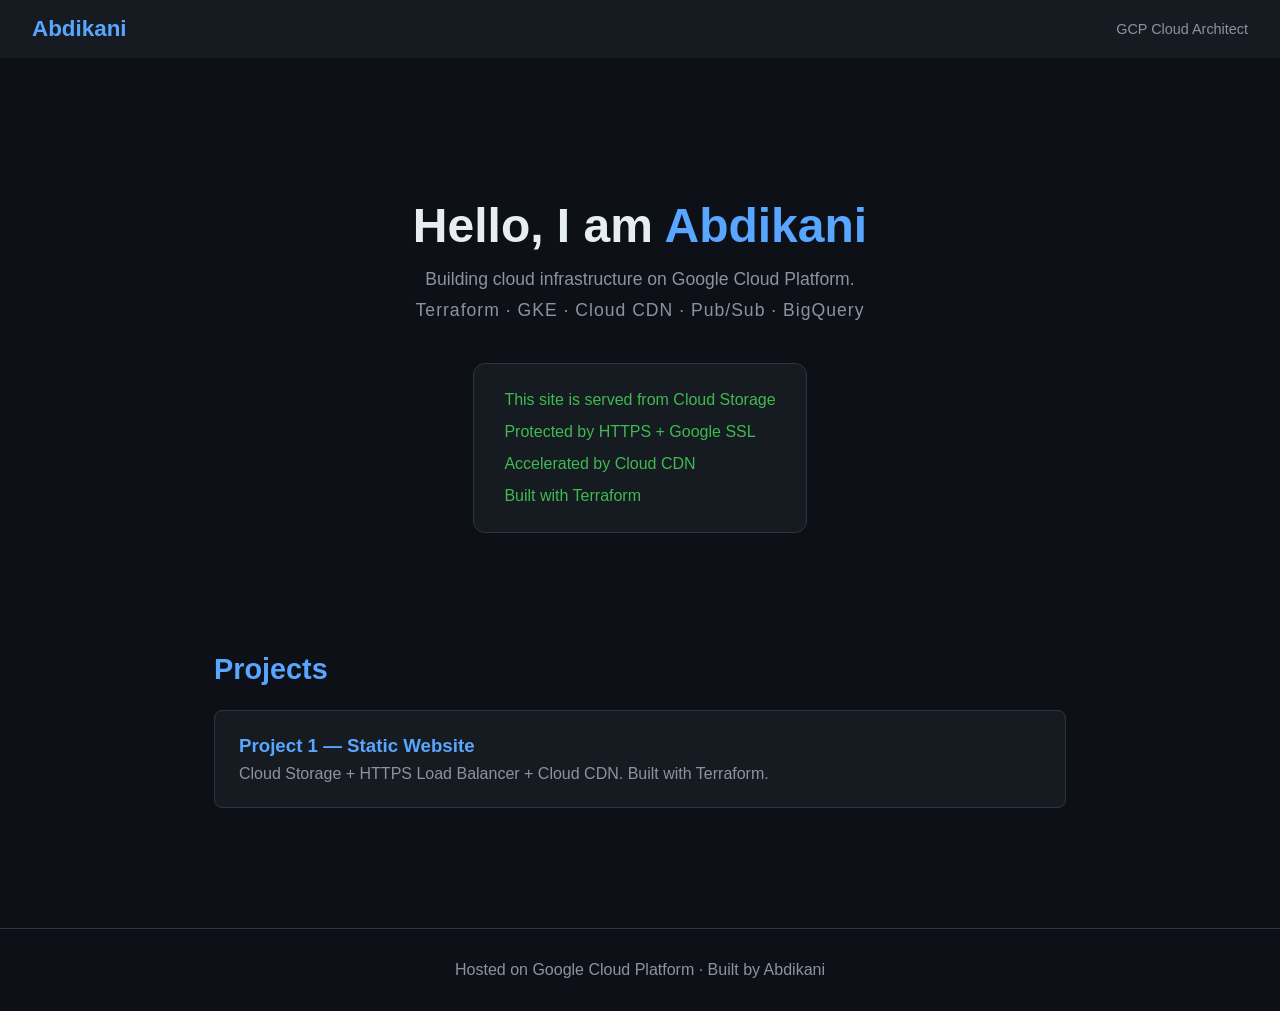
<file: project-1/website/index.html>
<!DOCTYPE html>
<html lang='en'>
<head>
<meta charset='UTF-8'>
<meta name='viewport' content='width=device-width, initial-scale=1.0'>
<title>Abdikani — Cloud Architect</title>
<link rel='stylesheet' href='style.css'>
</head>
<body>
<header>
<nav>
<span class='logo'> Abdikani</span>
<span class='tag'>GCP Cloud Architect</span>
</nav>
</header>
<main>
<section class='hero'>
<h1>Hello, I am <span class='name'>Abdikani</span></h1>
<p>Building cloud infrastructure on Google Cloud Platform.</p>
<p class='stack'>Terraform · GKE · Cloud CDN · Pub/Sub · BigQuery</p>
<div class='badge'>
<span> This site is served from Cloud Storage</span><br
<span> Protected by HTTPS + Google SSL</span><br>
<span> Accelerated by Cloud CDN</span><br>
<span> Built with Terraform</span>
</div>
</section>
<section class='projects'>
<h2>Projects</h2>
<div class='card'>
<h3>Project 1 — Static Website</h3>
<p>Cloud Storage + HTTPS Load Balancer + Cloud CDN. Built with Terraform.</p>
</div>
</section>
</main>
<footer><p>Hosted on Google Cloud Platform · Built by Abdikani</p></footer>
</body>
</html
</file>
<file: project-1/website/style.css>
* { margin: 0; padding: 0; box-sizing: border-box; }
body { font-family: 'Segoe UI', sans-serif; background: #0d1117; color: #e6edf3; }
header { background: #161b22; padding: 16px 32px; display: flex; align-items: center; }
nav { display: flex; justify-content: space-between; width: 100%; align-items: center; }
.logo { font-size: 1.4rem; font-weight: bold; color: #58a6ff; }
.tag { color: #8b949e; font-size: 0.9rem; }
main { max-width: 900px; margin: 0 auto; padding: 60px 24px; }
.hero { text-align: center; padding: 80px 0 60px; }
h1 { font-size: 3rem; margin-bottom: 16px; }
.name { color: #58a6ff; }
.hero p { font-size: 1.1rem; color: #8b949e; margin-bottom: 10px; }
.stack { color: #3fb950; font-size: 1rem; letter-spacing: 1px; margin-top: 8px; }
.badge { background: #161b22; border: 1px solid #30363d; border-radius: 12px;
padding: 20px 30px; margin-top: 32px; display: inline-block;
text-align: left; line-height: 2; color: #3fb950; }
.projects { margin-top: 60px; }
h2 { font-size: 1.8rem; margin-bottom: 24px; color: #58a6ff; }
.card { background: #161b22; border: 1px solid #30363d; border-radius: 8px; padding:
24px; }
.card h3 { color: #58a6ff; margin-bottom: 8px; }
.card p { color: #8b949e; }
footer { text-align: center; padding: 32px; color: #8b949e; border-top: 1px solid
#30363d; margin-top: 60px; }
</file>
